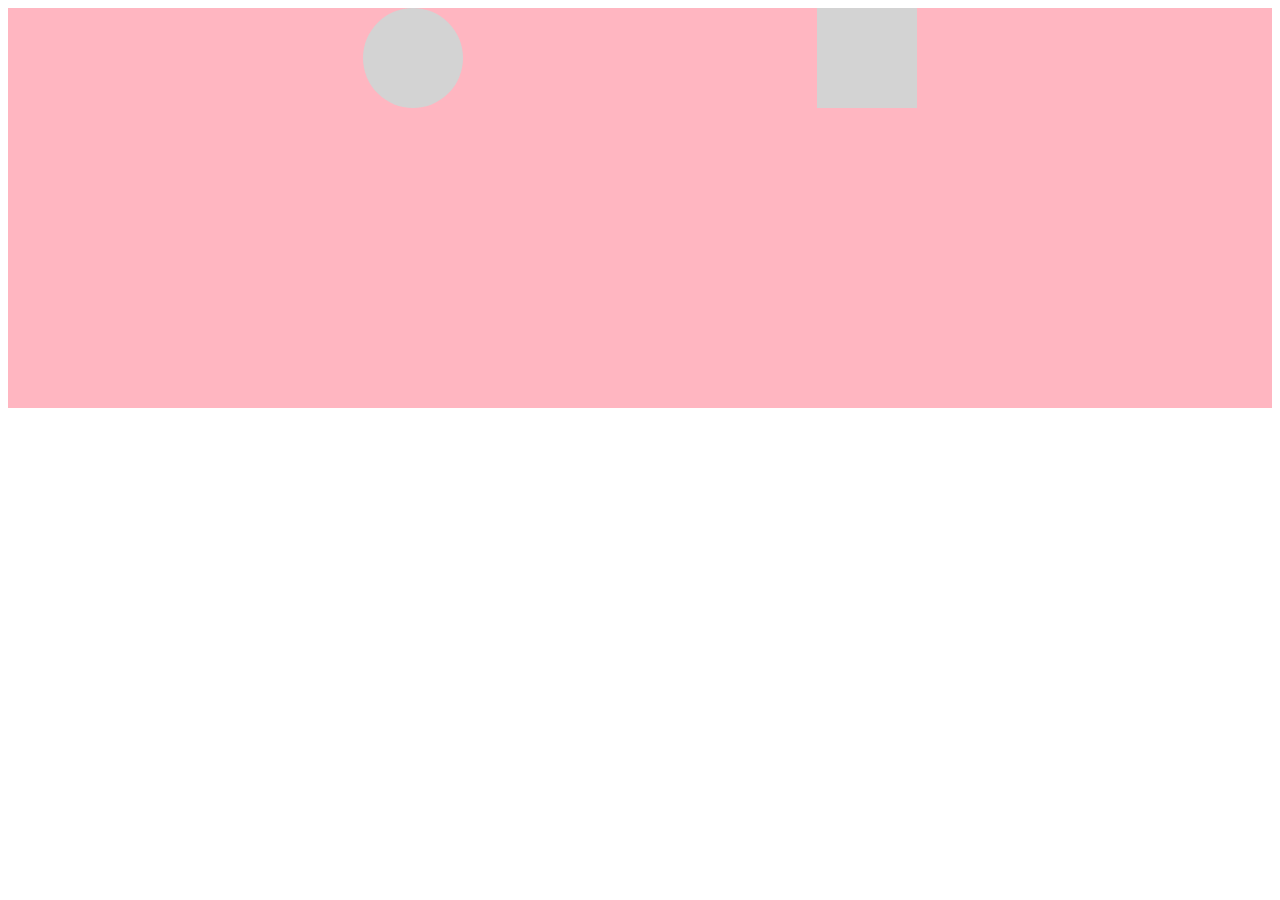
<file: animation exercise/index.html>
<!doctype html>
<html>
    <head>
        <title>animation exercise</title>
        <link rel="stylesheet" href="main.css">
    </head>
    
    <body>

        <!-- <div class="square"></div> -->


        <div class="container">

            <div class="circle"></div>

            <div class="box"></div>
        </div>


    </body>
</html>
</file>
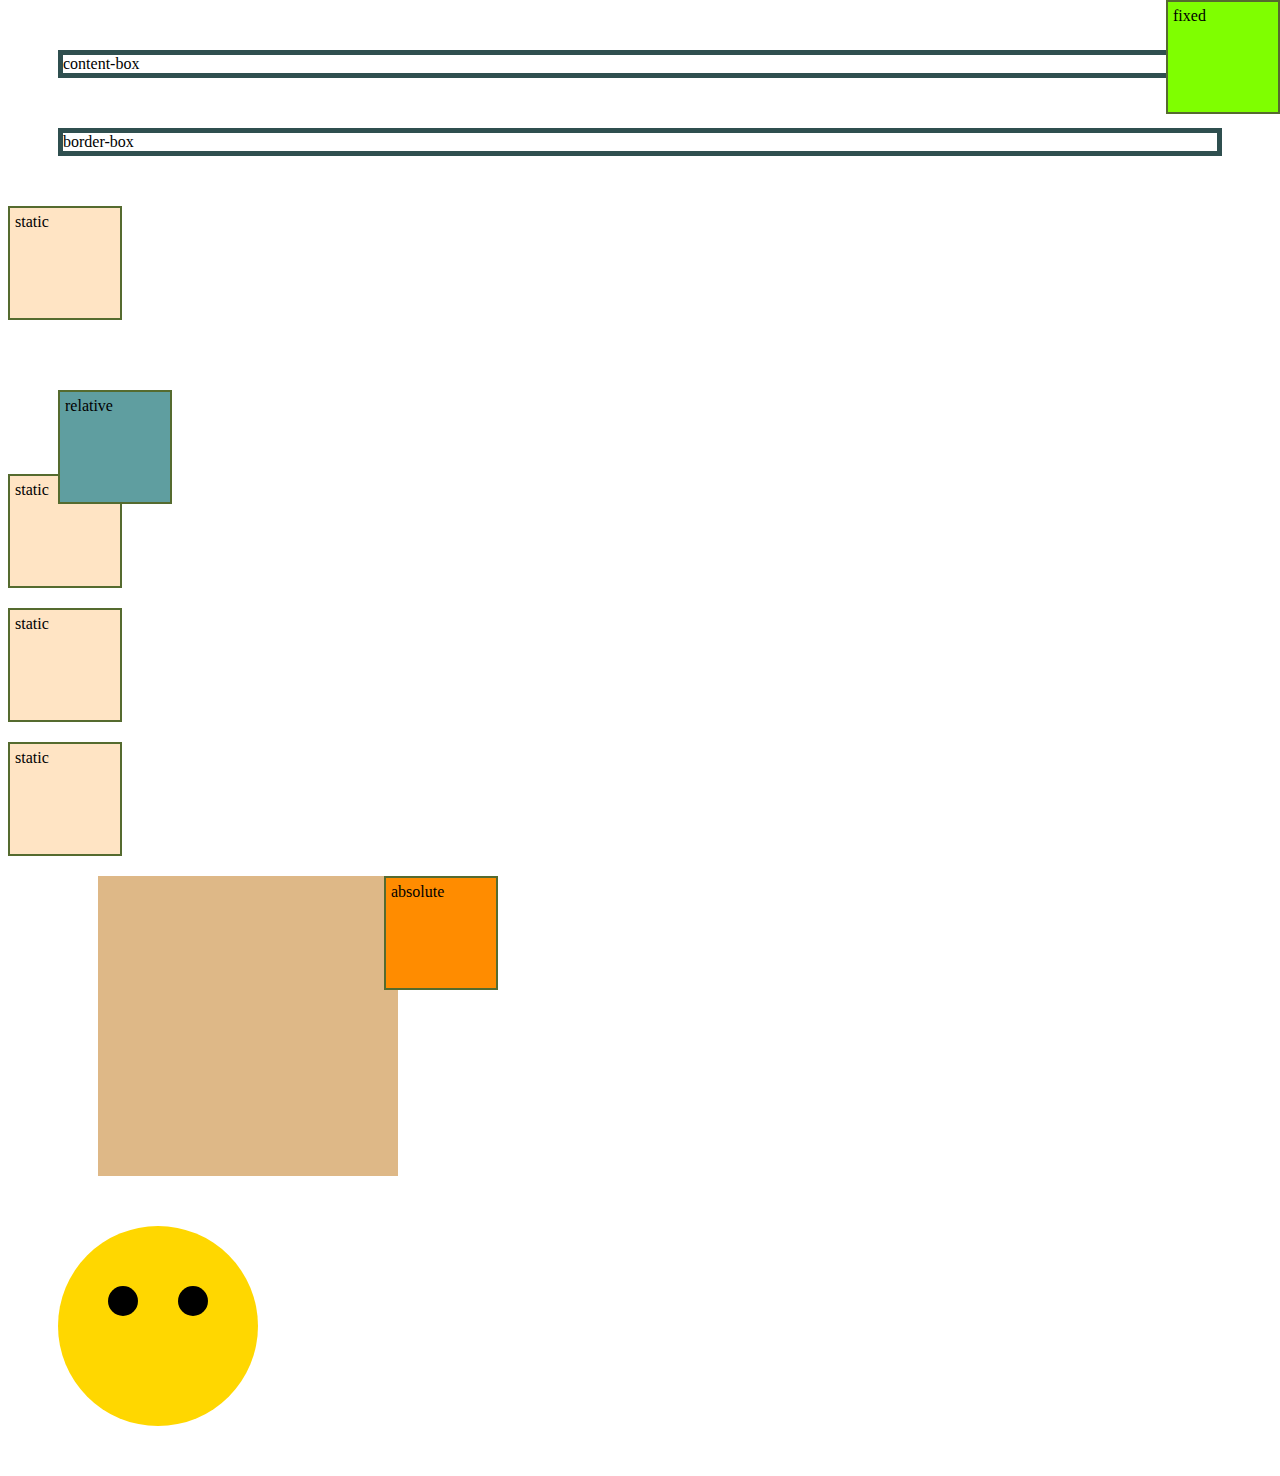
<file: box-model-position/index.html>
<!doctype html>
<html>
<head>
    <title>Box Model and Positioning</title>
    <link rel="stylesheet" href="main.css">
</head>
<body>

    <div class="content-box">content-box</div>
    <div class="border-box">border-box</div>

    <div class="box">static</div>
    <div class="box relative">relative</div>
    <div class="box">static</div>
    <div class="box fixed">fixed</div>
    <div class="box">static</div>
    <div class="box">static</div>

    <div class="container">
        <div class="box absolute">absolute</div>
    </div>

    <div class="smiley">
        <div class="eye left"></div>
        <div class="eye right"></div>
    </div>

</body>
</html>
</file>
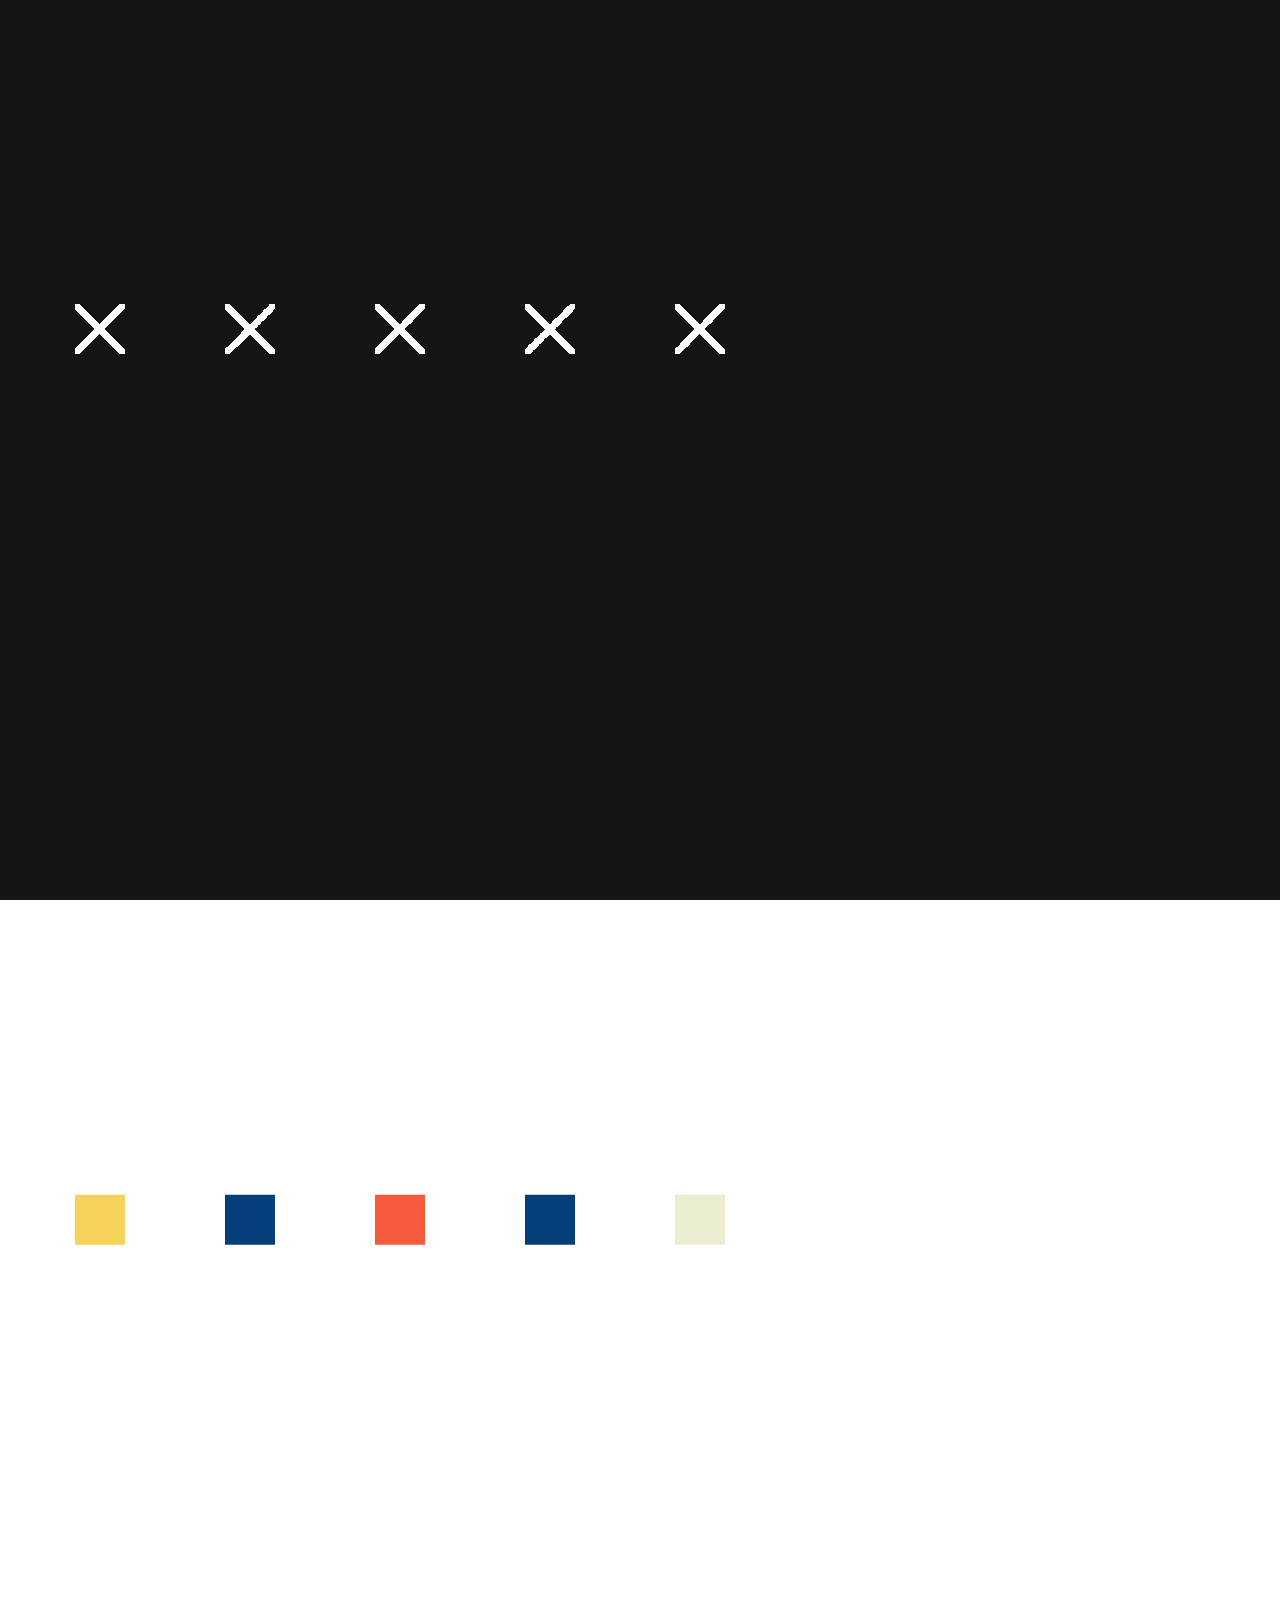
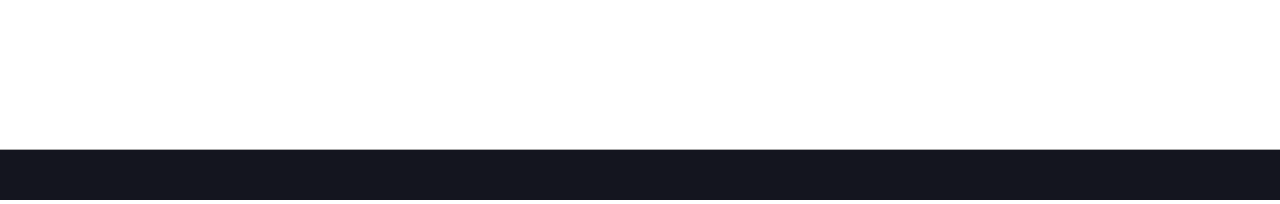
<file: Control/index.html>
<!doctype html>
<html>
    <head>
        <title>Tacks</title>
    
    </head>
    
    <body>
        <meta name="viewport" content="width=device-width, initial-scale=1.0">

        <link rel="stylesheet" href="main.css">
        
        <div class="container">
            <div class="tack"></div>
            <div class="tack"></div>
            <div class="tack"></div>
            <div class="tack"></div>
            <div class="tack"></div>
            



        </div>
        
        <script src="matter.js"></script>
        <script src="main.js"></script>
    </body>
</html>
</file>
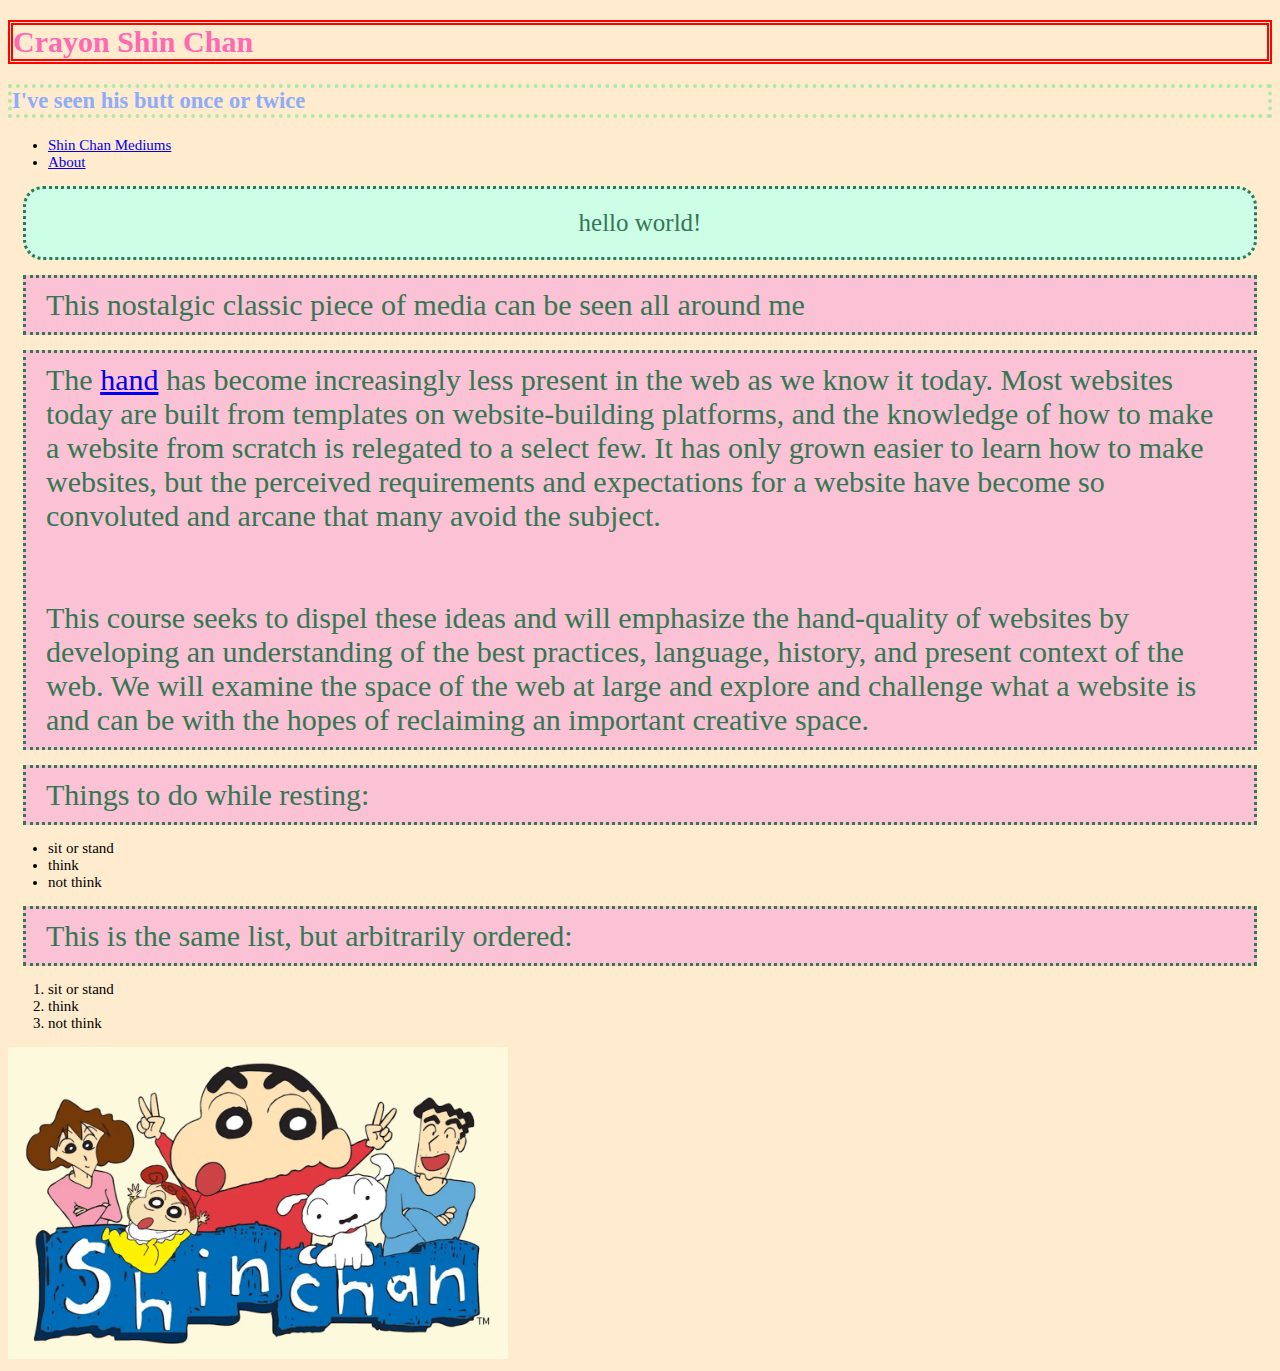
<file: first-website/index.html>
<!doctype html>
<html style="background-color: blanchedalmond;">
<head>
   <title>my first website</title>
   <link rel="stylesheet" href="main.css"
</head>

<body>
   <h1>Crayon Shin Chan</h1>
   <h2>I've seen his butt once or twice</h2>


<ul>
   <li><a href="https://www.shinchan-app.jp/#pagetop">Shin Chan Mediums</a></li>
   <li><a href="about.html">About</a></li>
</ul>

<p class="special center-text">hello world!</p>


   <p>This nostalgic classic piece of media can be seen all around me</p>
   <p> The <a href="https://greenmanpress.com">hand</a> has become increasingly less present in the web as we know it today. Most
       websites today are built from templates on website-building platforms, and the
       knowledge of how to make a website from scratch is relegated to a select few. It has
       only grown easier to learn how to make websites, but the perceived requirements and
       expectations for a website have become so convoluted and arcane that many avoid the
       subject.<br>
       <br>
       <br>
       This course seeks to dispel these ideas and will emphasize the hand-quality of
       websites by developing an understanding of the best practices, language, history, and
       present context of the web. We will examine the space of the web at large and explore
       and challenge what a website is and can be with the hopes of reclaiming an important
       creative space.
   </p>


   <p>Things to do while resting:</p>
   <ul>
       <li>sit or stand</li>
       <li>think</li>
       <li>not think</li>
   </ul>


   <p>This is the same list, but arbitrarily ordered:</p>
   <ol>
       <li>sit or stand</li>
       <li>think</li>
       <li>not think</li>
   </ol>
   <img src="shinchan_6.png" alt="shinchan" width="500">
  
</body>
</html>
</file>
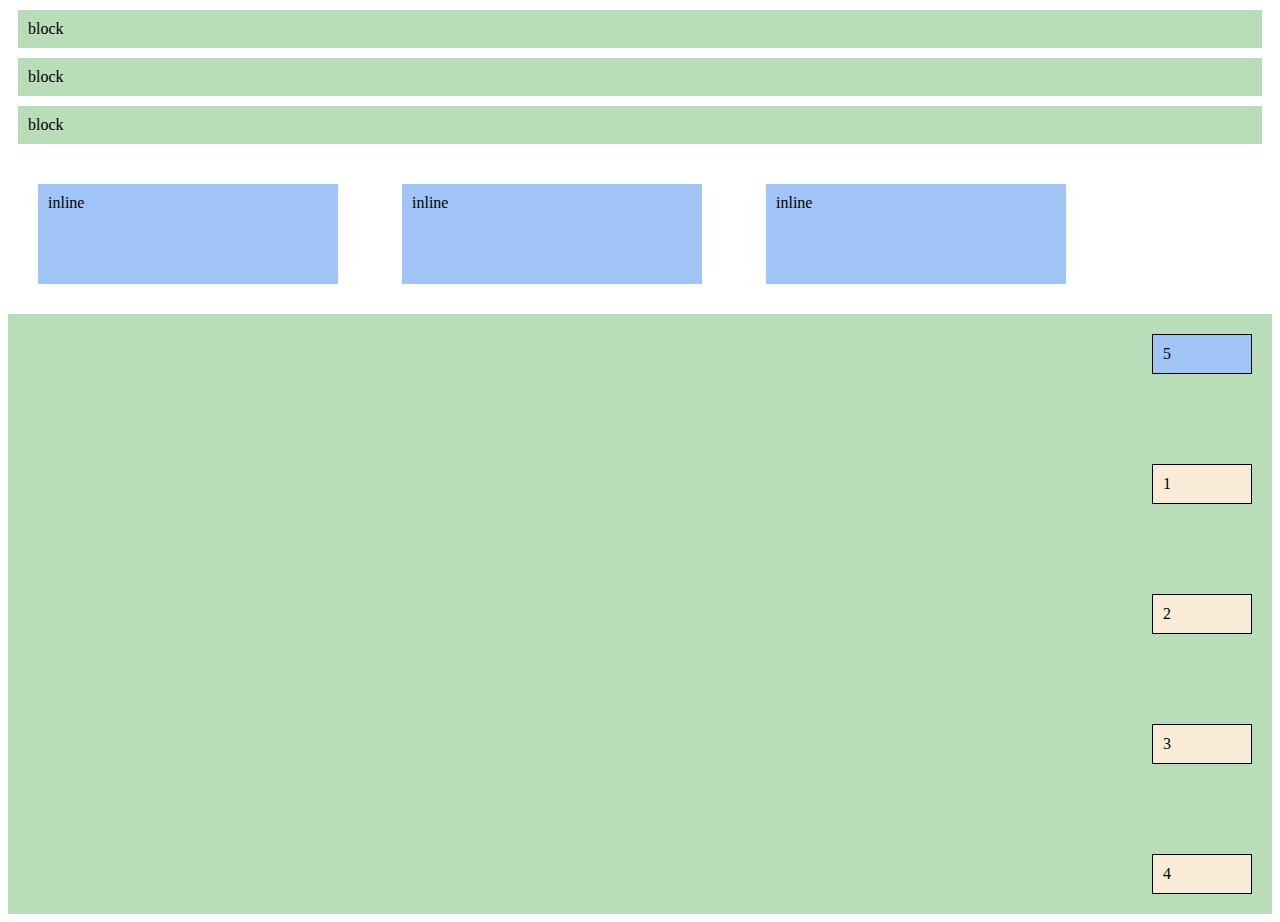
<file: flexbox/index.html>
<!doctype html>
<html>
    <head>
        <title>Flexbox Exercise</title>
        <link rel="stylesheet" href="main.css">
    </head>
    
    <body>
        
        <div class="block">block</div>
        <div class="block">block</div>
        <div class="block">block</div>

        <span class="inline">inline</span>
        <span class="inline">inline</span>
        <span class="inline">inline</span>

        <div class="container">

            <div class="item">1</div>
            <div class="item">2</div>
            <div class="item">3</div>
            <div class="item">4</div>
            <div class="item special">5</div>
        </div>


    </body>
</html>
</file>
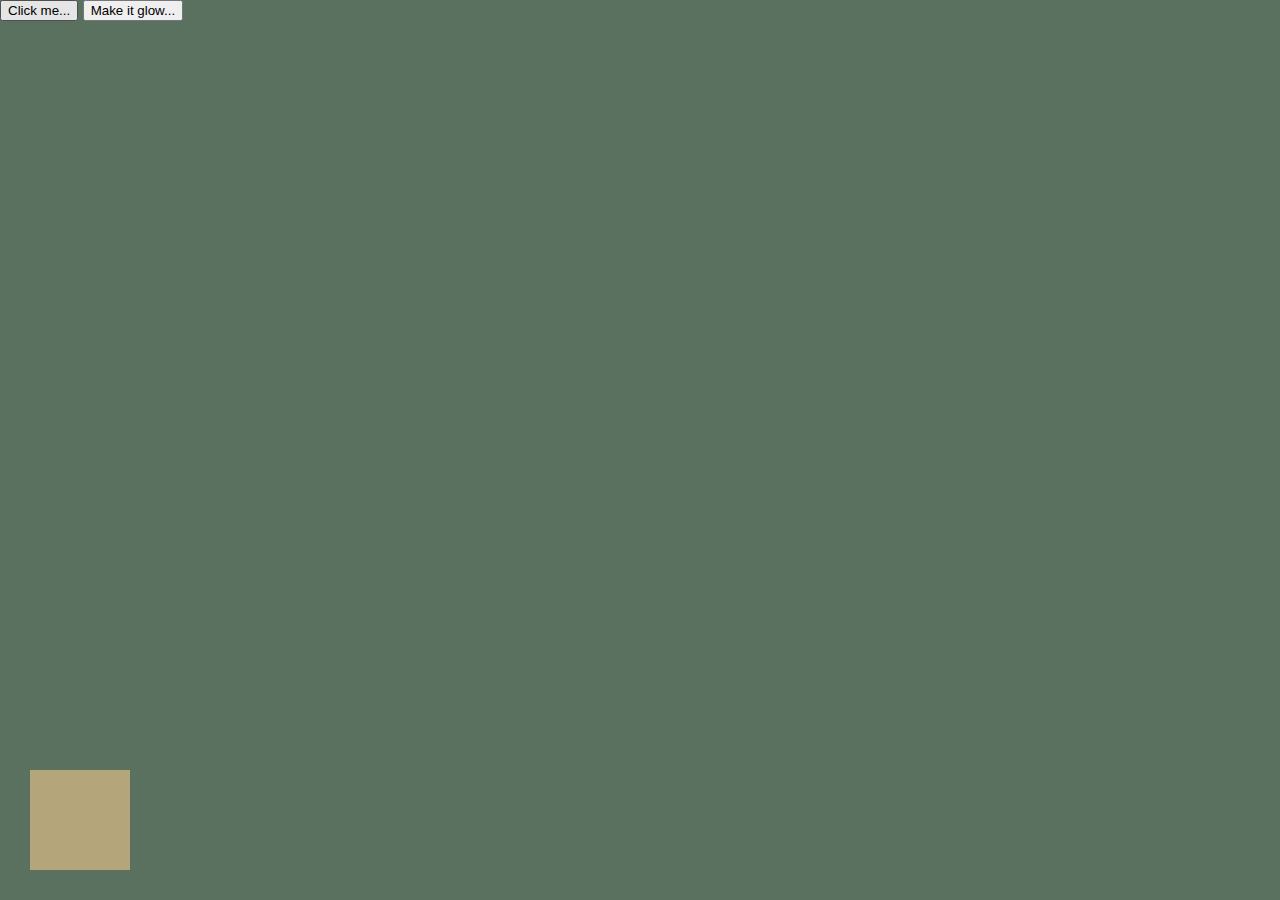
<file: javascript/index.html>
<!doctype html>
<html>
    <head>
        <title>-</title>
        <link rel="stylesheet" href="main.css">
    </head>
    
    <body>
        <button onclick="change()">Click me...</button>
        <button onclick="glow()">Make it glow...</button>

        <div class="menu">
            Hello World!
        </div>

        <div class="gear"></div>

        <script>
            var menu = document.querySelector(".menu");
            var gear = document.querySelector(".gear");

            function change() {
                console.log('it works!');
                menu.classList.toggle("active");
                gear.classList.toggle("spin");
                document.body.classList.toggle("dark");

            }

            function glow() {
                menu.classList.toggle("glow");
                gear.classList.toggle("glow");
            }
        </script>
        
    </body>
</html>
</file>
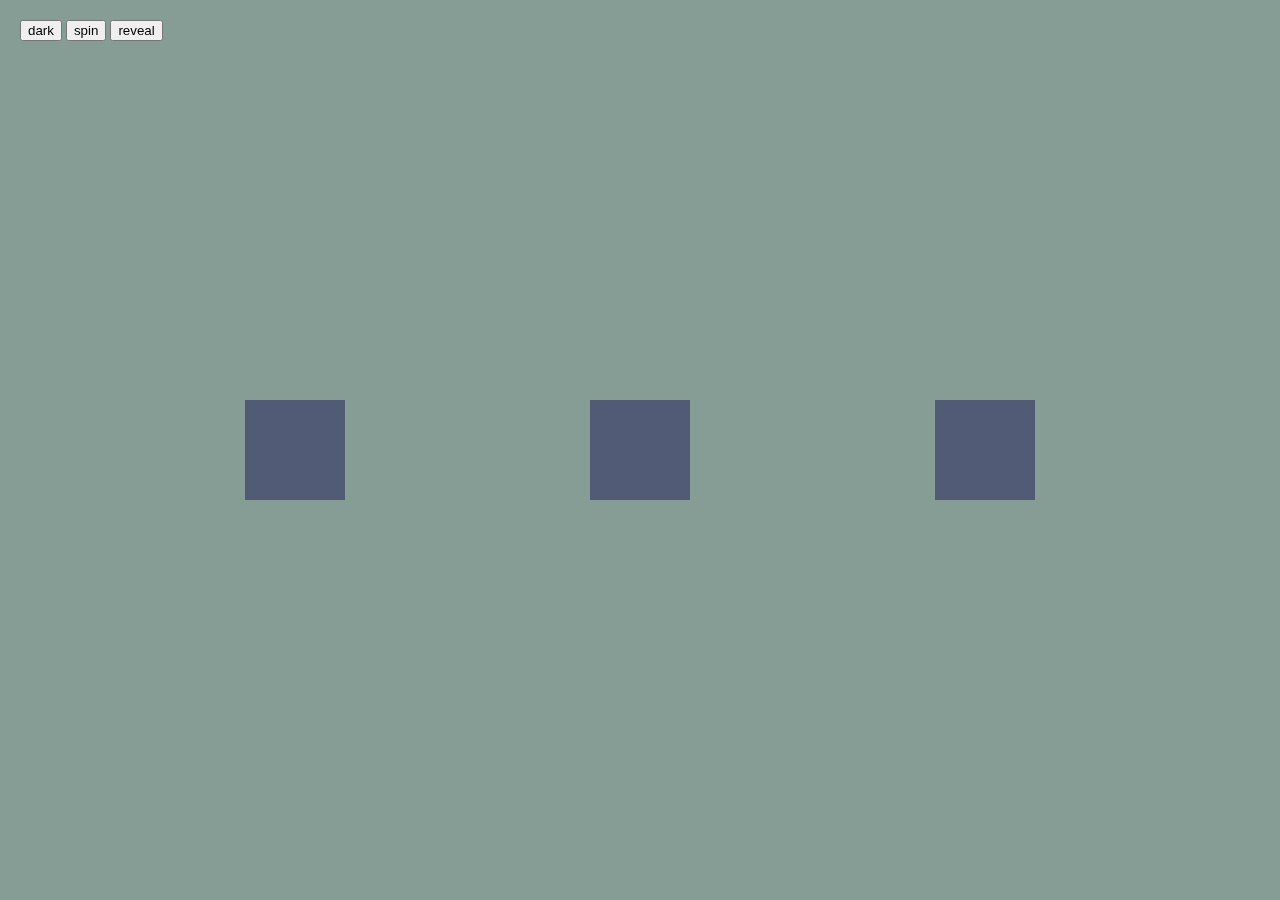
<file: jquery/index.html>
<!doctype html>
<html>
    <head>
        <title>-</title>
        <link rel="stylesheet" href="main.css">
    </head>
    
    <body>
        <div class="buttons">
            <button class="dark-btn">dark</button>
            <button class="spin-btn">spin</button>
            <button class="reveal-btn">reveal</button>
        </div>

        <div class="container">
            <div class="box draggable"></div>
            <div class="box draggable"></div>
            <div class="box draggable"></div>
        </div>

        <img class="animegirl"src="reveal.webp">


        <script src="jquery-4.0.0.min.js"></script>
        <script src="jquery-ui.min.js"></script>
        <script src="main.js"></script>

    </body>
</html>
</file>
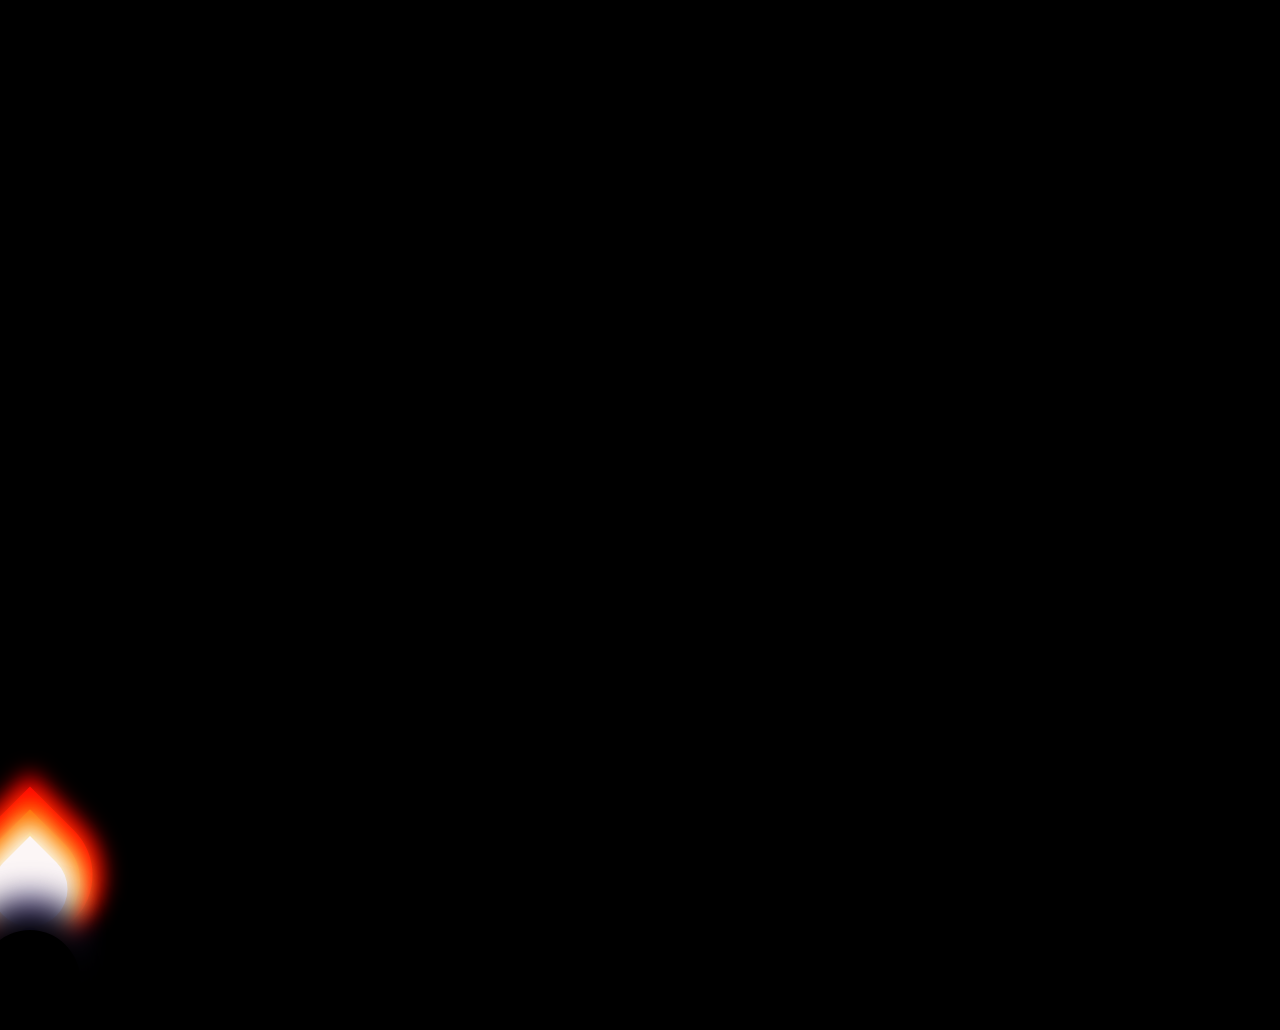
<file: screensaver/index.html>
<!doctype html>
<html>
    <head>
        <title>particles screensaver</title>
        <meta name="viewport" content="width=device-width, initial-scale=1.0">

        <link rel="stylesheet" href="main.css">
    </head>
    
    <body>
        <div class="container">
            <div class="red flame"></div>
            <div class="orange flame"></div>
            <div class="yellow flame"></div>
            <div class="white flame"></div>
            <div class="blue circle"></div>
            <div class="black circle"></div>
        </div>
        
        
    </body>
</html>
</file>
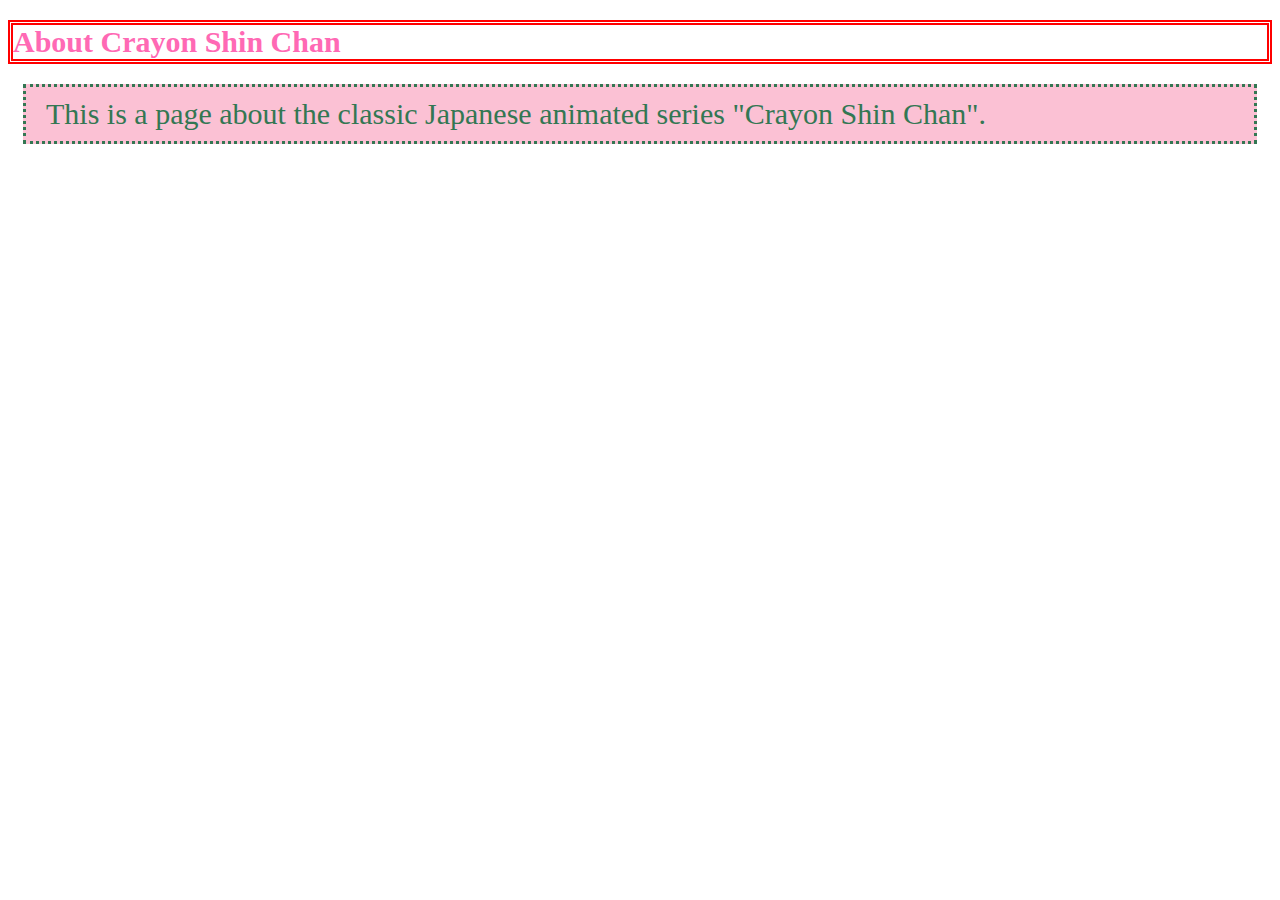
<file: first-website/about.html>
<!doctype html>
<html></html>


<head>
   <title>About Crayon Shin Chan</title>
   <link rel="stylesheet" href="main.css"
</head>

<body>
   <h1>About Crayon Shin Chan</h1>
   <p>This is a page about the classic Japanese animated series "Crayon Shin Chan".</p>
</body>
</html>
</file>
<file: animation exercise/main.css>
* {

    box-sizing: border-box;
}

.square {
    background-color: cadetblue;
    width: 200px;
    height: 200px;
    /* animation-name:test;
    animation-duration:1s;
    animation-delay:2s;
    animation-iteration-count:infinite;
    animation-timing-function: ease-in-out;
    animation-direction:alternate;
    animation-fill-mode:both; */


    animation: test 2s 4s infinite ease-in-out alternate both;
    /* 1st is name, 2nd is duration, 3rd is delay, 4th is iteration count, 5th is timing function, 6th is direction, 7th is fill mode */
}

@keyframes test {
    0% {
        background-color: red
    }

    50% {
        background-color: blue;
    }
    100% {
        background-color: yellow;
    }


}

.container {

    background-color: lightpink;
    height:400px;
    display:flex;
    justify-content:space-evenly;

}

.circle {
    background: lightgray;
    width:100px;
    height:100px;
    border-radius: 100%;

}

.box { 
    background: lightgray;
    width:100px;
    height:100px;
}
</file>
<file: box-model-position/main.css>
/* Box sizing examples */

.content-box {
    border: 5px solid darkslategray;
    margin: 50px;
}

.border-box {
    border: 5px solid darkslategray;
    margin: 50px;
    box-sizing: border-box;
}

/* Container for absolute positioning */

.container {
    background-color: burlywood;
    width: 300px;
    height: 300px;
    position: relative;
    left: 90px;
}

/* Base box styling */

.box {
    background-color: bisque;
    width: 100px;
    height: 100px;
    margin: 20px 0;
    border: 2px solid darkolivegreen;
    padding: 5px;
}

/* Relative positioning */

.relative {
    background-color: cadetblue;
    position: relative;
    top: 50px;
    left: 50px;
}

/* Fixed positioning */

.fixed {
    background-color: chartreuse;
    position: fixed;
    top: 0;
    right: 0;
    margin: 0;
}

/* Absolute positioning */

.absolute {
    background-color: darkorange;
    position: absolute;
    top: 0;
    right: -100px;
    margin: 0;
}

.sticky {
    background-color: darkorange;
    position:sticky;
    bottom:30px;
}

/* Simple smiley example */

.smiley {
    width: 200px;
    height: 200px;
    background-color: gold;
    border-radius: 50%;
    position: relative;
    margin: 50px;
}

.eye {
    width: 30px;
    height: 30px;
    background-color: black;
    border-radius: 50%;
    position: absolute;
    top: 60px;
}

.eye.left {
    left: 50px;
}

.eye.right {
    right: 50px;
}
</file>
<file: Control/main.css>
* {
    box-sizing: border-box;

}

body {
    margin:0;
}

.container {
    /* position:position; */
    top:0;
    left:0;
    width: 100vw;
    height: 100vh;
    background-color: rgb(21, 21, 21);
    display:flex;
    align-items: flex-start;
    justify-content: space-evenly;
    
    
}

.tack {
    pointer-events: none;

    position: absolute;
    width: 50px;
    height: 50px;
    

     background:
    linear-gradient(45deg,
      transparent 45%,
      rgb(255, 255, 255) 45%,
      white 55%,
      transparent 55%),
    linear-gradient(-45deg,
      transparent 45%,
      white 45%,
      white 55%,
      transparent 55%);
    
    transform-origin: center;
    cursor:grab;


      

}
</file>
<file: first-website/main.css>
body {
    font-size: 15px;
}


p {
    /*typography*/

    background:rgb(251, 193, 212);
    font-size: 30px;
    color:rgb(51, 119, 83);

    border: rgb(51, 119, 83) dotted 3px;
        /*border is a shorthand property for border width, border style, and border color*/

    text-align: left;
    padding: 10px 20px;
        /*
         1 value: all sides
           2 values: top/bottom right/left
           3 values: top right/left bottom
           4 values: top right bottom left
        */

    margin: 15px;
}

h1 {
    color: rgb(255, 105, 180);

    border: double red 5px;
}

h2 {
    color: rgb(142, 172, 249);

    border: dotted rgb(177, 231, 168) 4px;
}

/* ids are prefaced with a # symbol */
#special {
    background-color: rgb(255, 255, 255);

}

/* classes are prefaced with a . symbol */
.special {
    background-color: rgb(204, 255, 229);
    font-size: 25px;
    border-radius: 20px;
        /* border-radius creates rounded corners */
}

.center-text {
    text-align: center;
    padding: 20px; 
}
</file>
<file: flexbox/main.css>
* {
    box-sizing: border-box;
}

.block {
    background-color: rgb(186, 221, 185);
    padding:10px;
    margin:10px;
}

.inline {
    background-color: rgb(160, 196, 245);
    width:300px;
    height:100px;
    padding:10px;
    margin:30px;
    display:inline-block;
}

.container {
    background-color:rgb(186, 221, 185);
    padding:20px;
    height:600px;

    display:flex;

    /* flex-direction: defines the direction of the main axis 
        row = horizontal
        column = vertical 
    */
    flex-direction:column;
    
    flex-wrap: wrap;

    /* justify-content: aligns along the main-axis */
    justify-content: space-between;

    /* align-items: aligns along the cross-axis, used for non-wrapping flexboxes */
    align-items: center;

    /* align-content: aligns along the cross-axis, used for wrapping flexboxes */
    align-content: flex-end;

    gap: 10px;

}

.item { 
    background-color:antiquewhite; 
    padding:10px;
    border:1px solid;
    width:100px;
    order: 2;

}

.special {
    background-color:rgb(160, 196, 245);
    order: 1;
    width:100px;
}
</file>
<file: javascript/main.css>
* {
    box-sizing:border-box;
}

body {
    background-color: rgb(91, 113, 96);
    margin: 0;
    padding: 0;
    font-family: sans-serif;

    transition: .3s;
}

.dark {
    background-color: rgb(175, 140, 100);
}

.menu {
    background: #b5a57a;
    font-size: 150%;
    height: 100vh;
    width: 300px;
    position: fixed;
    right: -300px;
    top: 0;
    opacity:0;

    padding:20px;
    text-align: center;

    transition: right .3s, opacity .3s .1s, box-shadow .3s, background-color .3s;

}


.active {
    right: 0px;
    opacity: 1;
}

.gear {
    background: #b5a57a;
    width: 100px;
    height: 100px;
    position: fixed;
    bottom: 30px;
    left: 30px;

    transition: rotate .6s, box-shadow .3s, background-color .3s;
}

.spin {
    rotate: 180deg;
}

.glow {
    background-color: #c3c7a8;
    box-shadow: 0px 0px 10px 10px #c3c7a8;
}
</file>
<file: jquery/main.css>
* {
    box-sizing: border-box;
    
}

body {
    margin:0;
}

.buttons {
    position: fixed;
    top: 20px;
    left: 20px;
}

.container {
    display: flex;

    background-color: #869D96;
    height: 100vh;
    align-items: center;
    justify-content: space-evenly;

    transition: background-color 0.3s;

}
.box {
    background: #525B76;
    width: 100px;
    height: 100px;

    transition: background-color 0.3s;

    animation: spin 5s linear infinite;
    animation-play-state: paused;


}

.box.dark {
    
    background: #201E50;
}

.box.spin {
    animation-play-state: running;
}

.container.dark {
    background-color: #475b51;
}

@keyframes spin {
    0% {
        rotate:0deg;
    }
    100% {
        rotate:360deg;
    }
}

.animegirl {
    width:200px;
    position:fixed;
    bottom:20px;
    right:20px;

    opacity: 0;
}

.animegirl.show {
    opacity: 1;
}

.draggable{
    cursor:grab;
}
</file>
<file: screensaver/main.css>
body {
    background:black;
    display: grid;
    place-items: center;
    height: 95vh;
}

.container {
    width: 60px;
    height: 60px;
    transform-origin: center bottom;
    animation: flicker 3ms ease-in infinite alternate;

}

.flame{
    bottom: 0;
    position: absolute;
    border-radius: 50% 0% 50% 50%;
    transform: rotate(-45deg) scale(2.5, 2.5);

    
}

.yellow {
    left: 15px;
    width: 30px;
    height: 30px;
    background: rgb(251, 172, 0);
    box-shadow: 0px 0px 9px 4px rgb(251, 172, 0);
}

.orange {
    left: 10px;
    width: 40px;
    height: 40px;
    background: rgb(255, 102, 0);
    box-shadow: 0px 0px 9px 4px rgb(255, 102, 0);
}

.red{
    left: 5px;
    width: 50px;
    height: 50px;
    background: rgb(255, 0, 0);
    box-shadow: 0px 0px 9px 4px rgb(255, 0, 0);
}

.white {
    left: 15px;
    bottom: -4px;
    width: 30px;
    height: 30px;
    background: rgb(252, 246, 246);
    box-shadow: 0px 0px 9px 4px rgb(252, 246, 246);
}

.circle {
    border-radius: 50%;
    position: absolute;
    transform: scale(2.5, 2.5);

}

.blue{
    width: 10px;
    height: 10px;
    left: 25px;
    bottom: -45px;
    background: slateblue;
    box-shadow: 0px 0px 15px 10px slateblue;
}

.black{
    width: 40px;
    height: 40px;
    left: 10px;
    bottom: -100px;
    background: black;
    box-shadow: 0px 0px 15px 10px black;
}

@keyframes flicker{
    0%{
        transform: rotate(-1deg);}
    20%{
        transform: rotate(1deg);}
    40%{
        transform: rotate(-1deg);}
    60%{
        transform: rotate(1deg) scaleY(1.04);}
    80%{
        transform: rotate(-1deg) scaleY(0.92);}
    100%{
        transform: rotate(1deg);
    }

}
</file>
